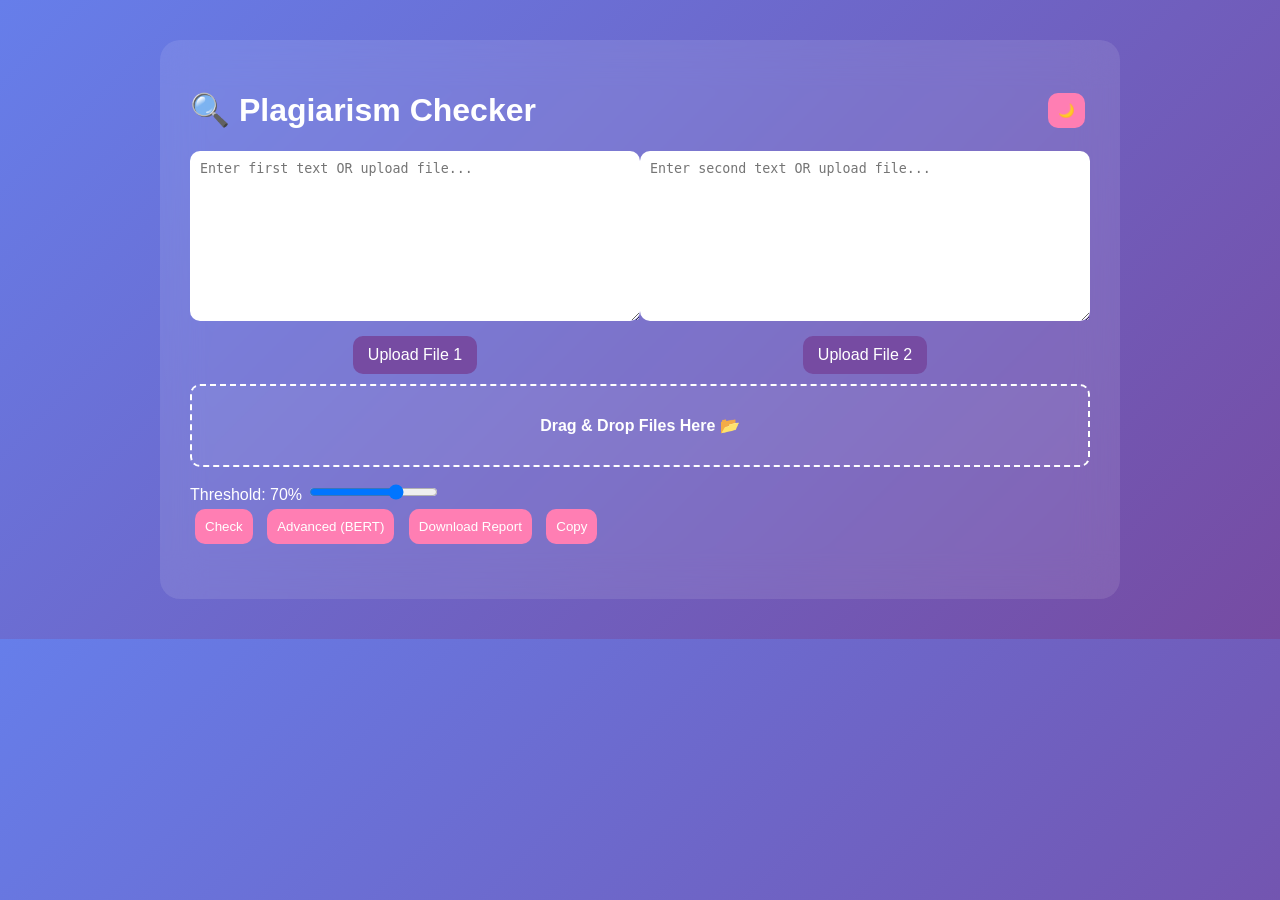
<file: frontend/index.html>
<!DOCTYPE html>
<html lang="en">
<head>
    <meta charset="UTF-8">
    <title>Plagiarism Detector</title>
    <link rel="stylesheet" href="style.css">
</head>
<body>

<div class="container">

    <!-- Top Bar -->
    <div class="top-bar">
        <h1>🔍 Plagiarism Checker</h1>
        <button onclick="toggleTheme()">🌙</button>
    </div>

    <!-- TEXT INPUT -->
    <div class="inputs">
        <textarea id="text1" placeholder="Enter first text OR upload file..."></textarea>
        <textarea id="text2" placeholder="Enter second text OR upload file..."></textarea>
    </div>

    <!-- FILE UPLOAD -->
    <div class="file-section">
        <div class="file-upload">
            <label class="file-btn">
                Upload File 1
                <input type="file" id="file1" onchange="handleFile(this,'text1')">
            </label>

            <label class="file-btn">
                Upload File 2
                <input type="file" id="file2" onchange="handleFile(this,'text2')">
            </label>
        </div>

        <!-- Drag & Drop -->
        <div class="drop-area" id="drop">
            Drag & Drop Files Here 📂
        </div>
    </div>

    <!-- THRESHOLD -->
    <div class="controls">
        <label>Threshold: <span id="value">70</span>%</label>
        <input type="range" id="threshold" min="0" max="100" value="70"
        oninput="document.getElementById('value').innerText=this.value">
    </div>

    <!-- BUTTONS -->
    <div class="buttons">
        <button onclick="checkPlagiarism()">Check</button>
        <button onclick="useBERT()">Advanced (BERT)</button>
        <button onclick="downloadReport()">Download Report</button>
        <button onclick="copyResult()">Copy</button>
    </div>

    <!-- LOADER -->
    <div id="loader" class="loader hidden"></div>

    <!-- RESULT -->
    <h2 id="result"></h2>

    <!-- MATCHES -->
    <div id="matches"></div>

</div>

<!-- TOAST -->
<div id="toast" class="toast hidden">Copied!</div>

<script src="script.js"></script>

</body>
</html>
</file>
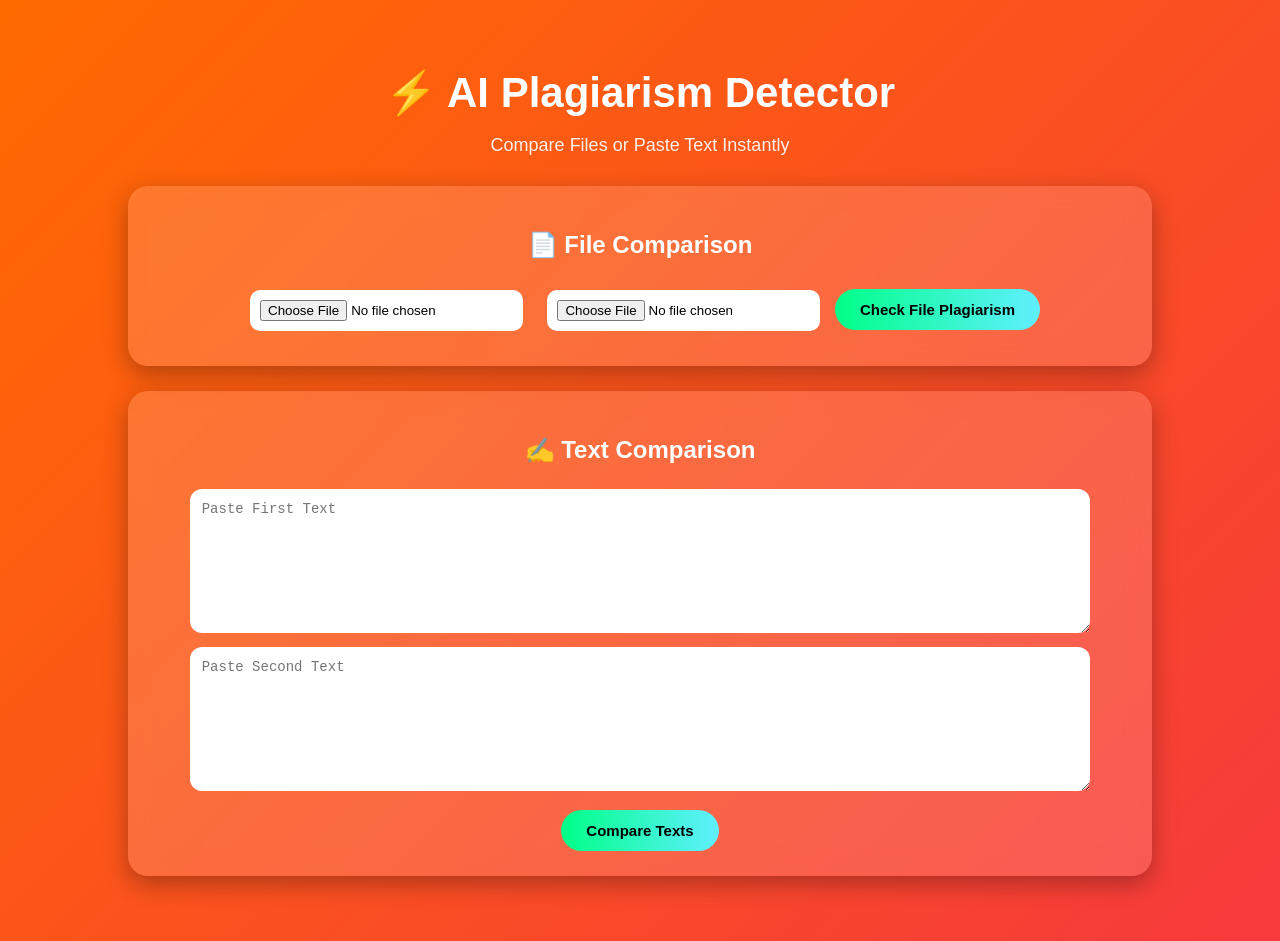
<file: templates/dashboard.html>
<!DOCTYPE html>
<html>
<head>
    <title>AI Plagiarism Detector</title>
    <link rel="stylesheet" href="/static/style.css">
</head>

<body>

<div class="container">

    <h1>⚡ AI Plagiarism Detector</h1>
    <p class="subtitle">Compare Files or Paste Text Instantly</p>

    <!-- ================= FILE SECTION ================= -->
    <div class="card">

        <h2>📄 File Comparison</h2>

        <form action="/analyze" method="POST" enctype="multipart/form-data">

            <input type="file" name="file1" required>
            <input type="file" name="file2" required>

            <button type="submit">Check File Plagiarism</button>

        </form>

    </div>

    <!-- ================= TEXT SECTION ================= -->
    <div class="card">

        <h2>✍️ Text Comparison</h2>

        <form action="/text-analyze" method="POST">

            <textarea name="text1" placeholder="Paste First Text" required></textarea>

            <textarea name="text2" placeholder="Paste Second Text" required></textarea>

            <button type="submit">Compare Texts</button>

        </form>

    </div>

</div>

</body>
</html>
</file>
<file: frontend/style.css>
body {
    margin: 0;
    font-family: 'Segoe UI', sans-serif;
    background: linear-gradient(135deg, #667eea, #764ba2);
    transition: 0.3s;
    color: white;
}

.dark {
    background: #111;
    color: white;
}

.container {
    width: 80%;
    max-width: 900px;
    margin: 40px auto;
    background: rgba(255,255,255,0.1);
    backdrop-filter: blur(20px);
    padding: 30px;
    border-radius: 20px;
    color: white;
}

.top-bar {
    display: flex;
    justify-content: space-between;
    align-items: center;
}

textarea {
    width: 48%;
    height: 150px;
    padding: 10px;
    border-radius: 10px;
    border: none;
    outline: none;
}

.inputs {
    display: flex;
    justify-content: space-between;
    margin-bottom: 15px;
}

button {
    margin: 5px;
    padding: 10px;
    border-radius: 10px;
    border: none;
    cursor: pointer;
    background: #ff7eb3;
    color: white;
    transition: 0.2s;
}

button:hover {
    transform: scale(1.05);
}

.loader {
    border: 5px solid white;
    border-top: 5px solid pink;
    width: 40px;
    height: 40px;
    border-radius: 50%;
    margin: 15px auto;
    animation: spin 1s linear infinite;
}

@keyframes spin {
    100% { transform: rotate(360deg); }
}

.hidden { display: none; }

.file-section {
    margin: 15px 0;
}

.file-upload {
    display: flex;
    justify-content: space-around;
    margin-bottom: 10px;
}

.file-btn {
    background: #764ba2;
    padding: 10px 15px;
    border-radius: 10px;
    cursor: pointer;
}

.file-btn input {
    display: none;
}

.drop-area {
    border: 2px dashed #fff;
    padding: 30px;
    text-align: center;
    font-weight: bold;
    border-radius: 10px;
    background: rgba(255,255,255,0.05);
    transition: 0.3s;
}

.drop-area.dragover {
    background: rgba(255,255,255,0.2);
    border-color: yellow;
}

#matches p {
    background: yellow;
    color: black;
    padding: 8px;
    border-radius: 5px;
    margin: 5px 0;
}

.toast {
    position: fixed;
    bottom: 20px;
    right: 20px;
    background: black;
    color: white;
    padding: 10px;
    border-radius: 5px;
    opacity: 0.9;
}
</file>
<file: static/style.css>
/* ================= BACKGROUND ================= */
body {
    margin: 0;
    padding: 0;
    font-family: Arial, sans-serif;
    background: linear-gradient(135deg, #ff6a00, #ee0979, #00c6ff);
    background-size: 400% 400%;
    animation: gradientBG 10s ease infinite;
    color: white;
}

/* Animated background */
@keyframes gradientBG {
    0% {background-position: 0% 50%;}
    50% {background-position: 100% 50%;}
    100% {background-position: 0% 50%;}
}

/* ================= CONTAINER ================= */
.container {
    width: 80%;
    margin: auto;
    padding: 40px;
    text-align: center;
}

/* ================= TITLE ================= */
h1 {
    font-size: 42px;
    margin-bottom: 10px;
}

.subtitle {
    font-size: 18px;
    margin-bottom: 30px;
    opacity: 0.9;
}

/* ================= CARD BOX ================= */
.card {
    background: rgba(255, 255, 255, 0.15);
    backdrop-filter: blur(12px);
    padding: 25px;
    margin: 25px 0;
    border-radius: 20px;
    box-shadow: 0 8px 25px rgba(0,0,0,0.3);
    transition: 0.3s;
}

.card:hover {
    transform: scale(1.03);
    box-shadow: 0 12px 35px rgba(0,0,0,0.5);
}

/* ================= INPUT FILE ================= */
input[type="file"] {
    margin: 10px;
    padding: 10px;
    border-radius: 10px;
    border: none;
    background: white;
    color: black;
}

/* ================= TEXTAREA ================= */
textarea {
    width: 90%;
    height: 120px;
    margin-top: 10px;
    padding: 12px;
    border-radius: 12px;
    border: none;
    outline: none;
    font-size: 14px;
}

/* ================= BUTTON ================= */
button {
    margin-top: 15px;
    padding: 12px 25px;
    background: linear-gradient(90deg, #00ff87, #60efff);
    color: black;
    font-weight: bold;
    border: none;
    border-radius: 30px;
    cursor: pointer;
    transition: 0.3s;
    font-size: 15px;
}

/* Hover effect */
button:hover {
    transform: scale(1.1);
    box-shadow: 0 0 15px #00ffcc;
}

/* ================= HEADINGS ================= */
h2 {
    color: #fff;
    margin-bottom: 15px;
}

/* ================= RESULT IMAGE ================= */
img {
    margin-top: 20px;
    border-radius: 15px;
    box-shadow: 0 0 20px rgba(0,0,0,0.5);
}

/* ================= TEXT ================= */
p {
    font-size: 14px;
}
</file>
